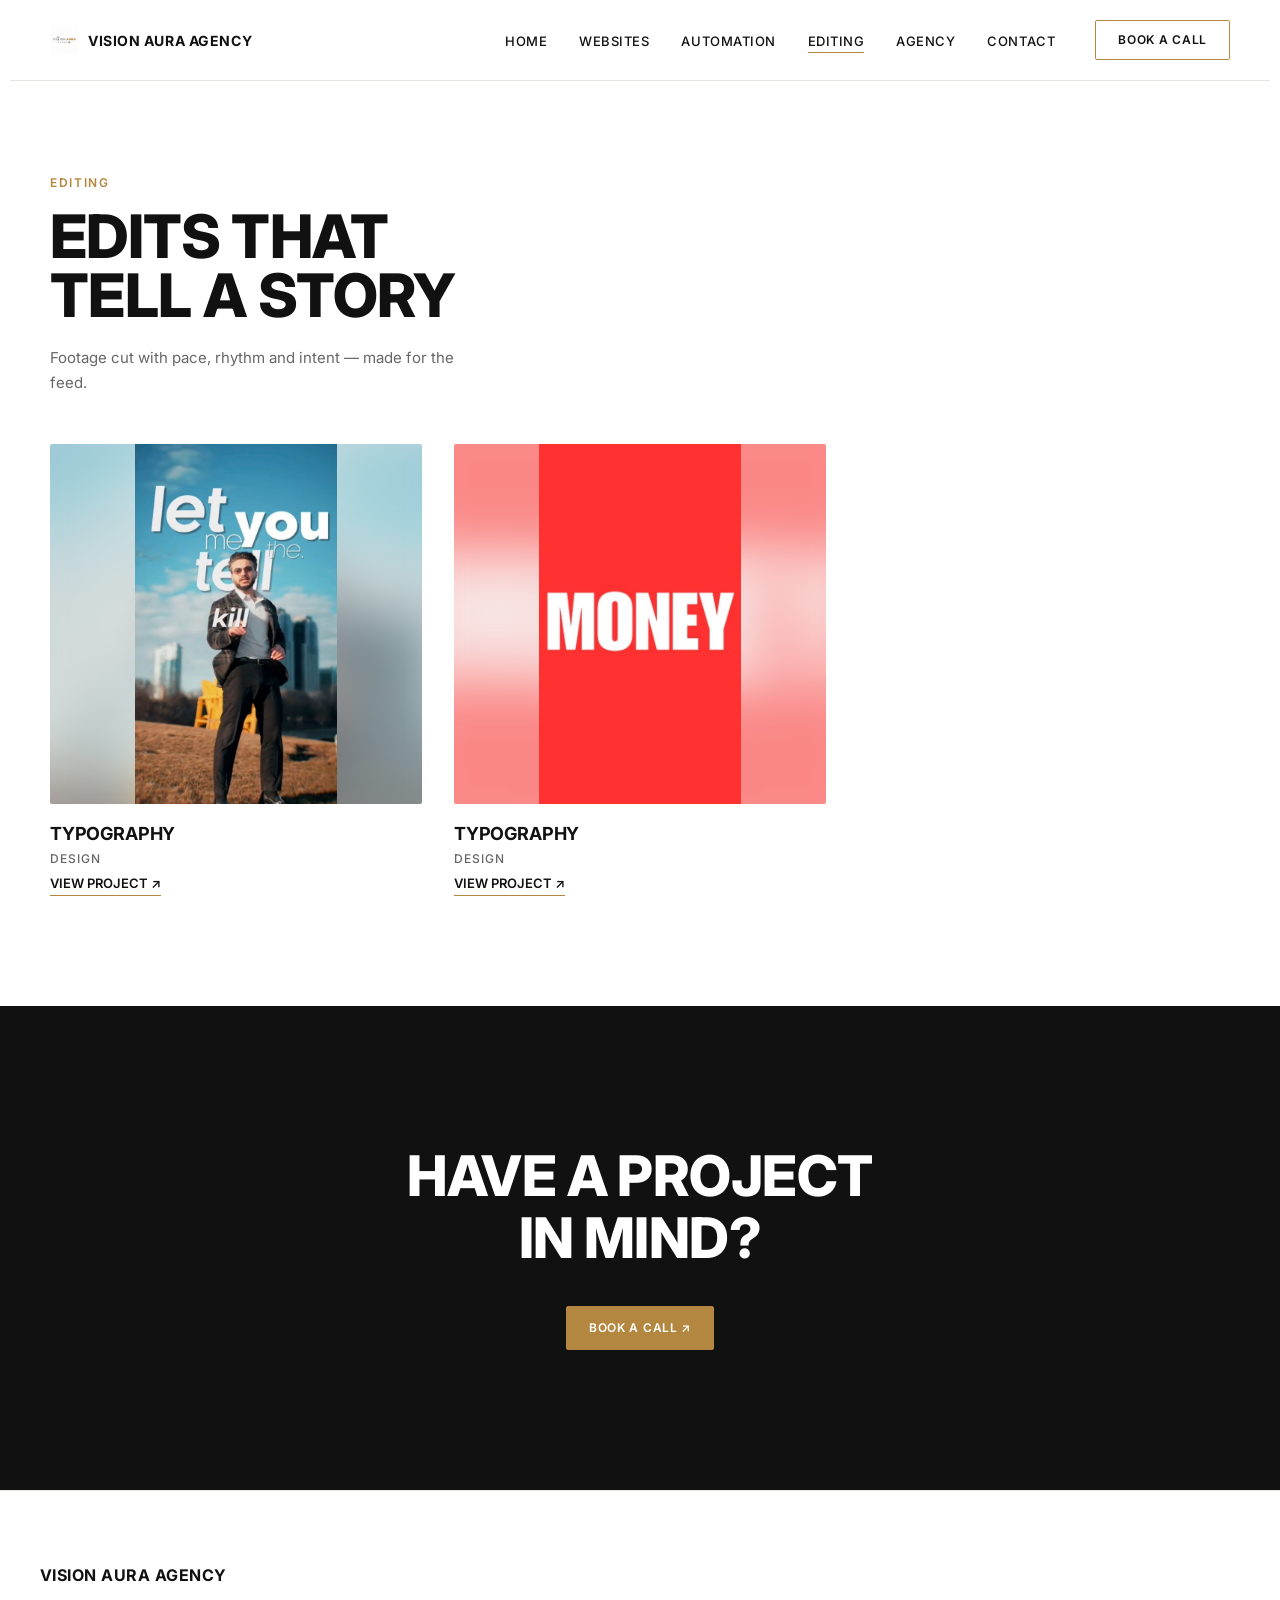
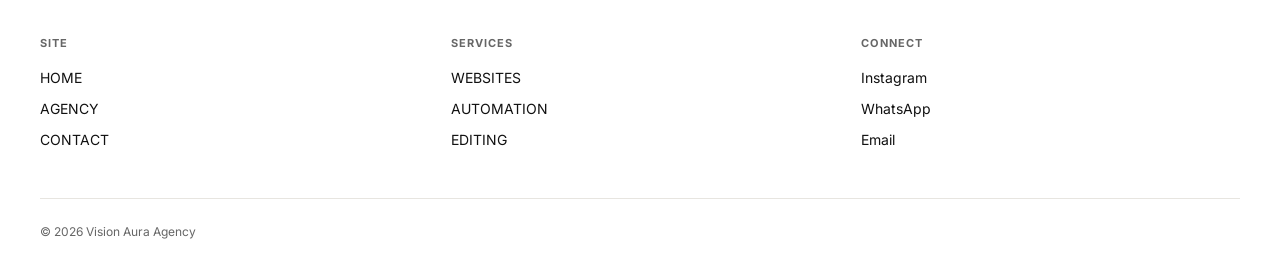
<file: editing.html>
<!DOCTYPE html>
<html lang="en">
<head>
  <meta charset="UTF-8">
  <meta name="viewport" content="width=device-width, initial-scale=1.0">
  <title>Editing — Vision Aura Agency</title>
  <link rel="stylesheet" href="style.css">
</head>
<body>

  <!-- ===================== LOADING SCREEN ===================== -->
  <div id="loader" class="loader" role="status" aria-live="polite">
    <div class="loader-mark">
      <svg class="loader-ring" viewBox="0 0 120 120" aria-hidden="true">
        <circle class="loader-ring-track" cx="60" cy="60" r="54"></circle>
        <circle class="loader-ring-progress" id="loader-ring-progress" cx="60" cy="60" r="54"></circle>
      </svg>
      <img src="assets/eagle/logo-mark.jpeg" alt="Vision Aura Studio" class="loader-logo">
    </div>
  </div>

  <!-- ===================== NAVBAR ===================== -->
  <header class="navbar">
    <div class="navbar-left">
      <a href="index.html" class="logo">
        <img src="assets/eagle/logo.jpeg" alt="Vision Aura Agency logo">
        <span class="logo-text">VISION AURA AGENCY </span>
      </a>
    </div>

    <nav class="navbar-right" aria-label="Main navigation">
      <ul class="nav-links" id="nav-links">
        <li><a href="index.html">HOME</a></li>
        <li><a href="websites.html">WEBSITES</a></li>
        <li><a href="automation.html">AUTOMATION</a></li>
        <li><a href="editing.html" class="is-current">EDITING</a></li>
        <li><a href="index.html#agency">AGENCY</a></li>
        <li><a href="index.html#footer-contact">CONTACT</a></li>
      </ul>

      <a href="#" id="nav-book-call" class="btn btn-primary">BOOK A CALL</a>

      <button class="nav-toggle" id="nav-toggle" type="button"
              aria-label="Open menu" aria-expanded="false" aria-controls="nav-links">
        <span class="nav-toggle-bar"></span>
        <span class="nav-toggle-bar"></span>
        <span class="nav-toggle-bar"></span>
      </button>
    </nav>
  </header>

  <main>

    <!-- ===================== WORK PAGE HEADER ===================== -->
    <section class="work-page-header">
      <span class="label">EDITING</span>
      <h1 class="work-page-title">EDITS THAT<br>TELL A STORY</h1>
      <p class="work-page-intro">Footage cut with pace, rhythm and intent — made for the feed.</p>
    </section>

    <!-- ===================== PROJECTS ===================== -->
    <section class="work-page-projects">
      <div class="work-group-grid">

        <article class="project-card" data-category="editing">
          <div class="project-image">
            <img src="assets/projects/TYPOGRAPHY.jpg" alt="Typography design" onerror="this.style.display='none'">
          </div>
          <div class="project-info">
            <h3 class="project-title">TYPOGRAPHY</h3>
            <p class="project-type">DESIGN</p>
            <a href="https://www.instagram.com/reel/DWEgk3bDsLH/?utm_source=ig_web_copy_link&stkn=NTc4MTIwNjQ2YQ==" class="project-link" target="_blank" rel="noopener noreferrer">VIEW PROJECT ↗</a>
          </div>
        </article>

        <article class="project-card" data-category="editing">
          <div class="project-image">
            <img src="assets/projects/yes_shubhgupta.jpg" alt="Typography design" onerror="this.style.display='none'">
          </div>
          <div class="project-info">
            <h3 class="project-title">TYPOGRAPHY</h3>
            <p class="project-type">DESIGN</p>
            <a href="https://www.instagram.com/reel/Dc7k2f4BcBD/?utm_source=ig_web_copy_link&stkn=NTc4MTIwNjQ2YQ==" class="project-link" target="_blank" rel="noopener noreferrer">VIEW PROJECT ↗</a>
          </div>
        </article>

      </div>
    </section>

    <!-- ===================== FINAL CTA ===================== -->
    <section class="final-cta" id="final-cta">
      <h2>HAVE A PROJECT<br>IN MIND?</h2>
      <a href="#" id="final-cta-book-call" class="btn btn-primary">BOOK A CALL ↗</a>
    </section>

  </main>

  <!-- ===================== FOOTER ===================== -->
  <footer class="footer" id="footer-contact">
    <div class="footer-brand">
      <span class="footer-logo">VISION AURA AGENCY </span>
    </div>

    <div class="footer-columns">
      <div class="footer-column">
        <h4>SITE</h4>
        <ul>
          <li><a href="index.html">HOME</a></li>
          <li><a href="index.html#agency">AGENCY  </a></li>
          <li><a href="#footer-contact">CONTACT</a></li>
        </ul>
      </div>

      <div class="footer-column">
        <h4>SERVICES</h4>
        <ul>
          <li><a href="websites.html">WEBSITES</a></li>
          <li><a href="automation.html">AUTOMATION</a></li>
          <li><a href="editing.html">EDITING</a></li>
        </ul>
      </div>

      <div class="footer-column">
        <h4>CONNECT</h4>
        <ul>
          <li><a href="https://www.instagram.com/visionaura_agency?utm_source=ig_web_button_share_sheet&stkn=ZDNlZDc0MzIxNw==" id="footer-instagram">Instagram</a></li>
          <li><a href="https://wa.me/9136245197" id="footer-whatsapp">WhatsApp</a></li>
          <li><a href="mailto:visionauraagency.in@gmail.com" id="footer-email">Email</a></li>
        </ul>
      </div>
    </div>

    <div class="footer-bottom">
      <p>&copy; 2026 Vision Aura Agency </p>
    </div>
  </footer>

  <script src="script.js" defer></script>
</body>
</html>
</file>
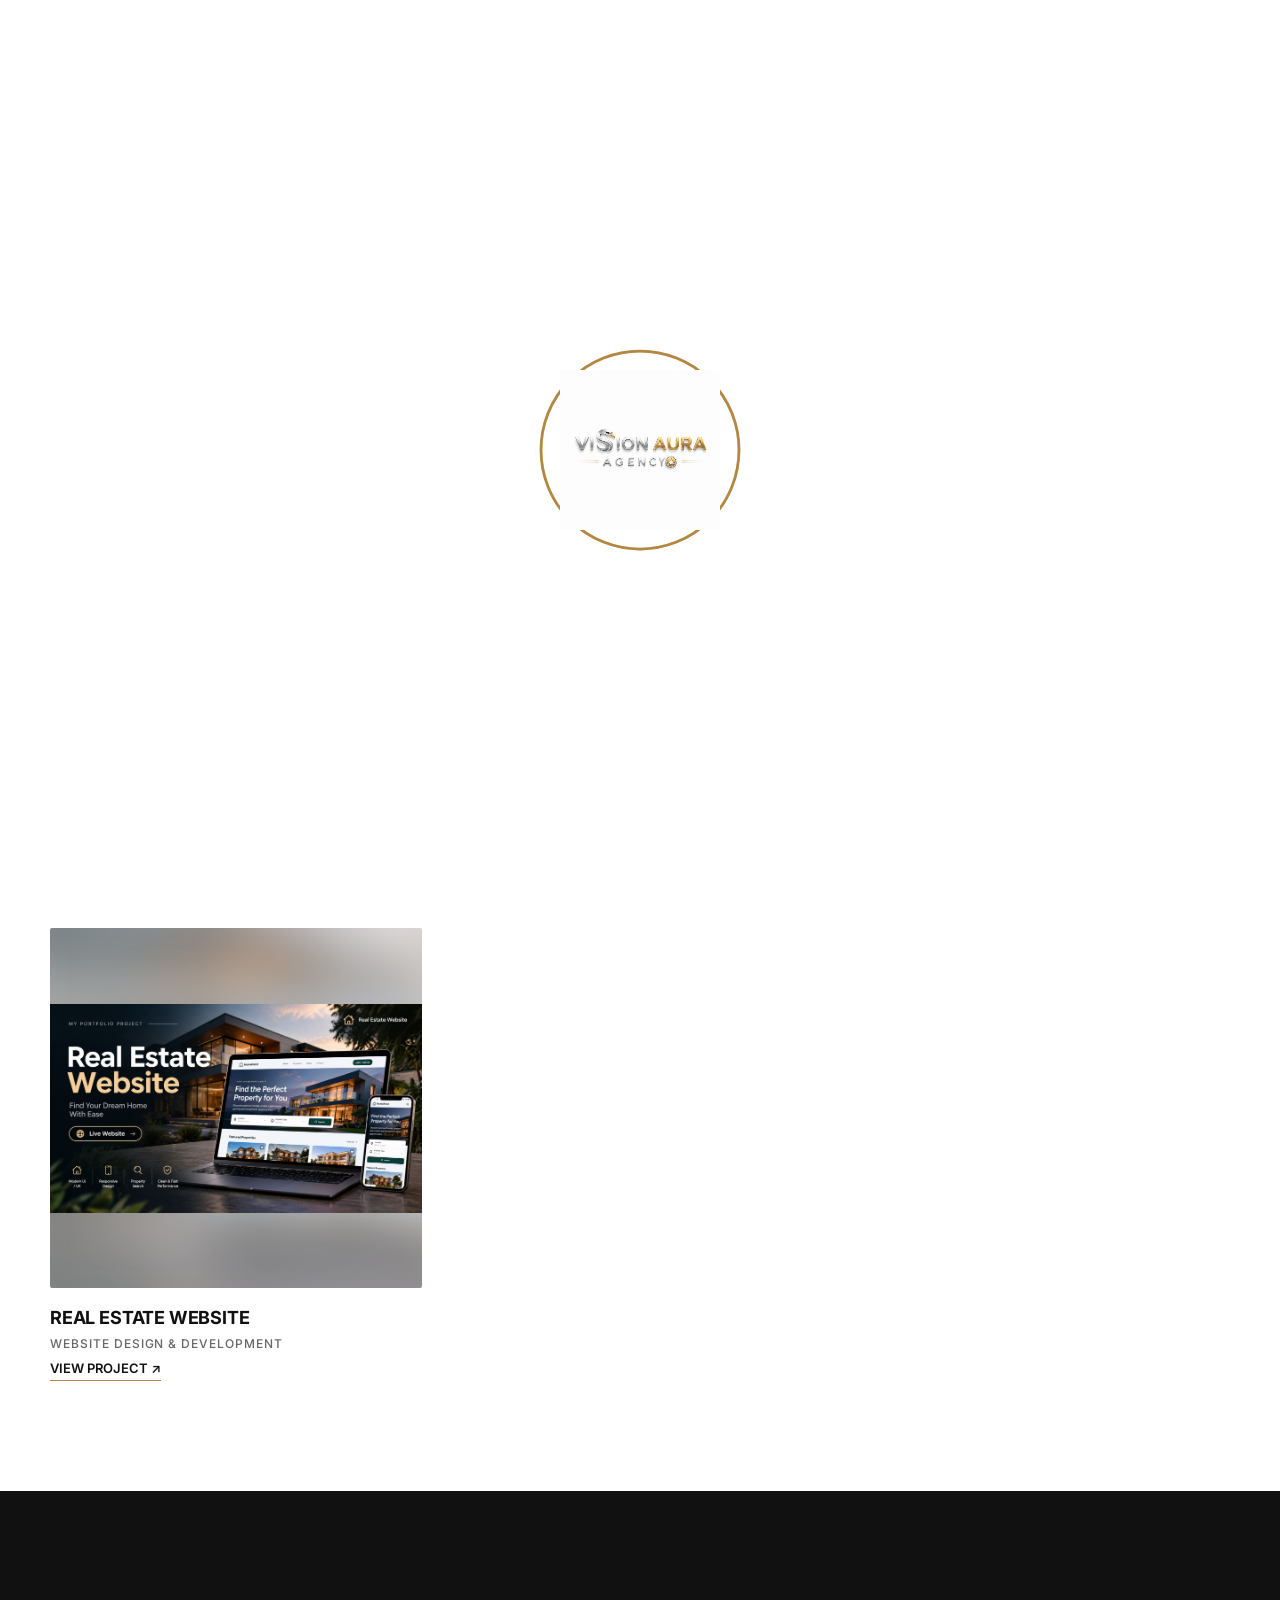
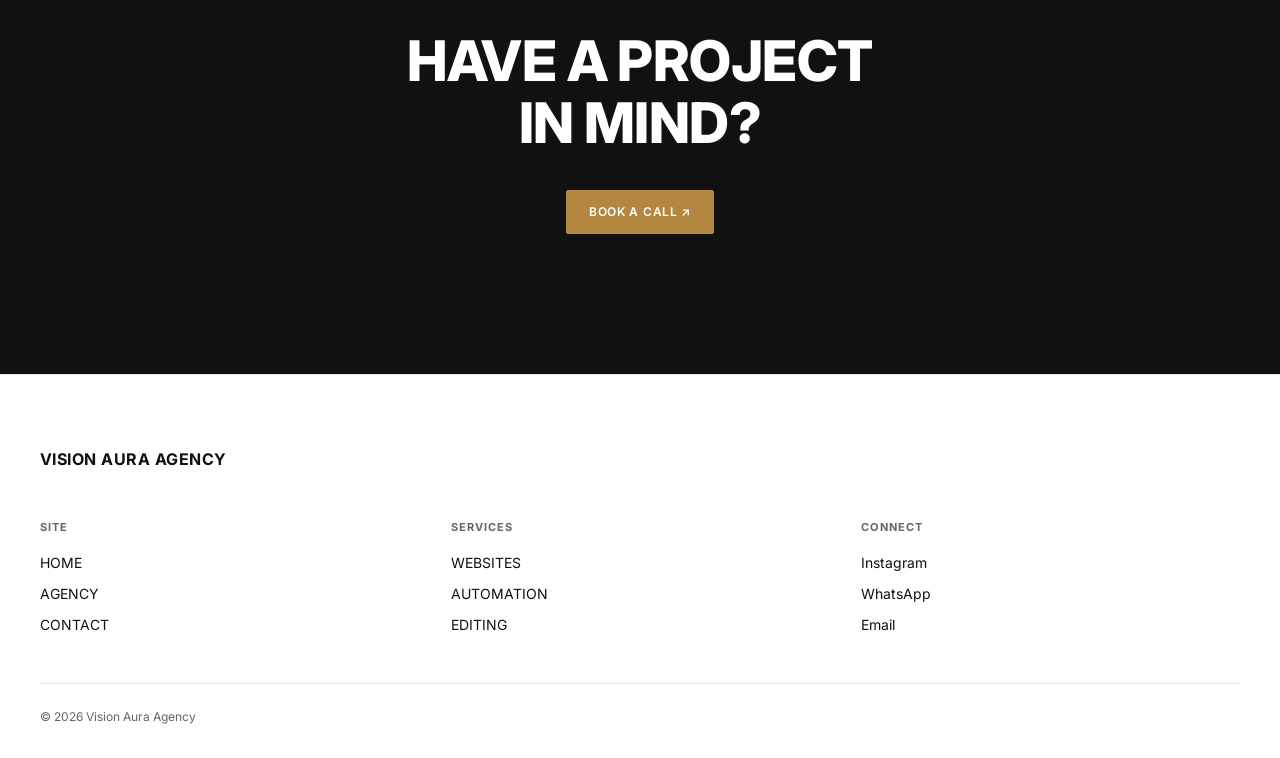
<file: websites.html>
<!DOCTYPE html>
<html lang="en">
<head>
  <meta charset="UTF-8">
  <meta name="viewport" content="width=device-width, initial-scale=1.0">
  <title>Websites — Vision Aura Studio</title>
  <link rel="stylesheet" href="style.css">
</head>
<body>

  <!-- ===================== LOADING SCREEN ===================== -->
  <div id="loader" class="loader" role="status" aria-live="polite">
    <div class="loader-mark">
      <svg class="loader-ring" viewBox="0 0 120 120" aria-hidden="true">
        <circle class="loader-ring-track" cx="60" cy="60" r="54"></circle>
        <circle class="loader-ring-progress" id="loader-ring-progress" cx="60" cy="60" r="54"></circle>
      </svg>
      <img src="assets/eagle/logo-mark.jpeg" alt="Vision Aura Studio" class="loader-logo">
    </div>
  </div>

  <!-- ===================== NAVBAR ===================== -->
  <header class="navbar">
    <div class="navbar-left">
      <a href="index.html" class="logo">
        <img src="assets/eagle/logo.jpeg" alt="Vision Aura Agency logo">
        <span class="logo-text">VISION AURA AGENCY </span>
      </a>
    </div>

    <nav class="navbar-right" aria-label="Main navigation">
      <ul class="nav-links" id="nav-links">
        <li><a href="index.html">HOME</a></li>
        <li><a href="websites.html" class="is-current">WEBSITES</a></li>
        <li><a href="automation.html">AUTOMATION</a></li>
        <li><a href="editing.html">EDITING</a></li>
        <li><a href="index.html#agency">AGENCY</a></li>
        <li><a href="index.html#footer-contact">CONTACT</a></li>
      </ul>

      <a href="#" id="nav-book-call" class="btn btn-primary">BOOK A CALL</a>

      <button class="nav-toggle" id="nav-toggle" type="button"
              aria-label="Open menu" aria-expanded="false" aria-controls="nav-links">
        <span class="nav-toggle-bar"></span>
        <span class="nav-toggle-bar"></span>
        <span class="nav-toggle-bar"></span>
      </button>
    </nav>
  </header>

  <main>

    <!-- ===================== WORK PAGE HEADER ===================== -->
    <section class="work-page-header">
      <span class="label">WEBSITES</span>
      <h1 class="work-page-title">WEBSITES<br>WE’VE BUILT</h1>
      <p class="work-page-intro">Sites designed to convert — built clean, fast and made to last.</p>
    </section>

    <!-- ===================== PROJECTS ===================== -->
    <section class="work-page-projects">
      <div class="work-group-grid">

        <article class="project-card" data-category="website">
          <div class="project-image">
            <img src="assets/projects/genz-vastra.png" alt="The Gen'Z Vastra e-commerce website" onerror="this.style.display='none'">
          </div>
          <div class="project-info">
            <h3 class="project-title">THE GEN'Z VASTRA</h3>
            <p class="project-type">E-COMMERCE WEBSITE</p>
            <a href="https://genz-vastra.onrender.com/" class="project-link" target="_blank" rel="noopener noreferrer">VIEW PROJECT ↗</a>
          </div>
        </article>

        <article class="project-card" data-category="website">
          <div class="project-image">
            <img src="assets/projects/Y2k-accesories.png" alt="Y2K Accessories e-commerce website" onerror="this.style.display='none'">
          </div>
          <div class="project-info">
            <h3 class="project-title">Y2K ACCESSORIES</h3>
            <p class="project-type">E-COMMERCE WEBSITE</p>
            <a href="https://visionaurastudio.github.io/y2k-Accesories/" class="project-link" target="_blank" rel="noopener noreferrer">VIEW PROJECT ↗</a>
          </div>
        </article>

        <article class="project-card" data-category="website">
          <div class="project-image">
            <img src="assets/projects/cafe.png" alt="Cafe website" onerror="this.style.display='none'">
          </div>
          <div class="project-info">
            <h3 class="project-title">CAFE WEBSITE</h3>
            <p class="project-type">WEBSITE DESIGN &amp; DEVELOPMENT</p>
            <a href="https://visionaurastudio.github.io/cafe-website-/" class="project-link" target="_blank" rel="noopener noreferrer">VIEW PROJECT ↗</a>
          </div>
        </article>

        <article class="project-card" data-category="website">
          <div class="project-image">
            <img src="assets/projects/real-estate.png" alt="Real estate website" onerror="this.style.display='none'">
          </div>
          <div class="project-info">
            <h3 class="project-title">REAL ESTATE WEBSITE</h3>
            <p class="project-type">WEBSITE DESIGN &amp; DEVELOPMENT</p>
            <a href="https://visionaurastudio.github.io/Real-estate/" class="project-link" target="_blank" rel="noopener noreferrer">VIEW PROJECT ↗</a>
          </div>
        </article>

      </div>
    </section>

    <!-- ===================== FINAL CTA ===================== -->
    <section class="final-cta" id="final-cta">
      <h2>HAVE A PROJECT<br>IN MIND?</h2>
      <a href="#" id="final-cta-book-call" class="btn btn-primary">BOOK A CALL ↗</a>
    </section>

  </main>

  <!-- ===================== FOOTER ===================== -->
  <footer class="footer" id="footer-contact">
    <div class="footer-brand">
      <span class="footer-logo">VISION AURA AGENCY </span>
    </div>

    <div class="footer-columns">
      <div class="footer-column">
        <h4>SITE</h4>
        <ul>
          <li><a href="index.html">HOME</a></li>
          <li><a href="index.html#agency">AGENCY  </a></li>
          <li><a href="#footer-contact">CONTACT</a></li>
        </ul>
      </div>

      <div class="footer-column">
        <h4>SERVICES</h4>
        <ul>
          <li><a href="websites.html">WEBSITES</a></li>
          <li><a href="automation.html">AUTOMATION</a></li>
          <li><a href="editing.html">EDITING</a></li>
        </ul>
      </div>

      <div class="footer-column">
        <h4>CONNECT</h4>
        <ul>
          <li><a href="https://www.instagram.com/visionaura_agency?utm_source=ig_web_button_share_sheet&stkn=ZDNlZDc0MzIxNw==" id="footer-instagram">Instagram</a></li>
          <li><a href="https://wa.me/9136245197" id="footer-whatsapp">WhatsApp</a></li>
          <li><a href="mailto:visionauraagency.in@gmail.com" id="footer-email">Email</a></li>
        </ul>
      </div>
    </div>

    <div class="footer-bottom">
      <p>&copy; 2026 Vision Aura Agency </p>
    </div>
  </footer>

  <script src="script.js" defer></script>
</body>
</html>
</file>
<file: style.css>
/* =============================================================
   VISION AURA STUDIO — style.css
   White / editorial / premium. Gold used sparingly as accent.
   ============================================================= */

@import url('https://fonts.googleapis.com/css2?family=Inter:wght@400;500;600;700;800&display=swap');

:root {
  --white: #ffffff;
  --ink: #111111;
  --muted: #666666;
  --hairline: #e7e5e0;
  --gold: #b3873f;
  --gold-soft: #d8b688;
  --silver: #c9c9c9;
  --font: 'Inter', -apple-system, BlinkMacSystemFont, 'Segoe UI', Helvetica, Arial, sans-serif;
  --max-width: 1260px;
  --gutter: 40px;
  --ease: cubic-bezier(0.4, 0, 0.2, 1);
}

@media (prefers-reduced-motion: reduce) {
  *,
  *::before,
  *::after {
    animation-duration: 0.001ms !important;
    animation-iteration-count: 1 !important;
    transition-duration: 0.001ms !important;
    scroll-behavior: auto !important;
  }
}

/* =============================================================
   RESET
   ============================================================= */

*,
*::before,
*::after {
  box-sizing: border-box;
}

html {
  scroll-behavior: smooth;
  overflow-x: hidden;
}

body {
  margin: 0;
  overflow-x: hidden;
  background: var(--white);
  color: var(--ink);
  font-family: var(--font);
  font-size: 16px;
  line-height: 1.5;
  -webkit-font-smoothing: antialiased;
}

img {
  display: block;
  max-width: 100%;
  height: auto;
}

ul {
  list-style: none;
  margin: 0;
  padding: 0;
}

a {
  color: inherit;
  text-decoration: none;
}

button {
  font-family: inherit;
  cursor: pointer;
  background: none;
  border: none;
}

h1,
h2,
h3,
h4,
p {
  margin: 0;
}

input,
textarea,
button {
  font-family: inherit;
  font-size: 15px;
}

/* Focus visibility */

a:focus-visible,
button:focus-visible,
input:focus-visible,
textarea:focus-visible {
  outline: 2px solid var(--gold);
  outline-offset: 3px;
}

/* =============================================================
   SHARED UTILITIES
   ============================================================= */

.label {
  display: inline-block;
  font-size: 12px;
  font-weight: 600;
  letter-spacing: 0.14em;
  text-transform: uppercase;
  color: var(--gold);
}

.btn {
  display: inline-flex;
  align-items: center;
  justify-content: center;
  gap: 8px;
  padding: 12px 22px;
  font-size: 12px;
  font-weight: 600;
  letter-spacing: 0.06em;
  text-transform: uppercase;
  border-radius: 2px;
  border: 1px solid transparent;
  transition:
    transform 0.25s var(--ease),
    background 0.25s var(--ease),
    border-color 0.25s var(--ease),
    color 0.25s var(--ease);
  white-space: nowrap;
}

.btn-primary {
  background: var(--ink);
  color: var(--white);
  border-color: var(--ink);
}

.btn-primary:hover {
  transform: translateY(-2px);
}

.btn-secondary {
  background: var(--white);
  color: var(--ink);
  border: 1px solid var(--gold);
}

.btn-secondary:hover {
  transform: translateY(-2px);
  background: var(--gold);
  color: var(--white);
}

.btn-full {
  width: 100%;
}

section {
  padding: 120px var(--gutter);
}

.section-heading {
  max-width: var(--max-width);
  margin: 0 auto 64px;
}

.section-heading h2 {
  font-size: clamp(32px, 4vw, 48px);
  font-weight: 700;
  line-height: 1.15;
  letter-spacing: -0.01em;
  margin-top: 14px;
}

/* Animation-ready states */

.is-hidden {
  opacity: 0;
}

.is-visible {
  opacity: 1;
  transition:
    opacity 0.6s var(--ease),
    transform 0.6s var(--ease);
}

.is-active {
  color: var(--ink);
}

.is-loaded {
  overflow: visible;
}

/* =============================================================
   LOADING SCREEN
   ============================================================= */

.loader {
  position: fixed;
  inset: 0;
  z-index: 999;
  background: var(--white);
  display: flex;
  align-items: center;
  justify-content: center;
  transition: opacity 0.4s ease;
}

.loader.is-hiding {
  opacity: 0;
  pointer-events: none;
}

.loader-mark {
  position: relative;
  width: 220px;
  height: 220px;
  display: flex;
  align-items: center;
  justify-content: center;
}

.loader-ring {
  position: absolute;
  inset: 0;
  width: 100%;
  height: 100%;
  transform: rotate(-90deg);
}

.loader-ring-track {
  fill: none;
  stroke: var(--hairline);
  stroke-width: 1.5;
}

.loader-ring-progress {
  fill: none;
  stroke: var(--gold);
  stroke-width: 1.5;
  stroke-linecap: round;
  stroke-dasharray: 339.292;
  stroke-dashoffset: 339.292;
  transition: stroke-dashoffset 0.45s ease;
}

.loader-logo {
  position: relative;
  width: 160px;
  height: auto;
  z-index: 1;
}

@media (prefers-reduced-motion: reduce) {
  .loader-ring-progress {
    transition: none;
  }
}

@media (max-width: 680px) {
  .loader-mark {
    width: 170px;
    height: 170px;
  }

  .loader-logo {
    width: 130px;
  }
}

/* =============================================================
   NAVBAR
   ============================================================= */

.navbar {
  position: sticky;
  top: 0;
  z-index: 100;
  background: rgba(255, 255, 255, 0.92);
  backdrop-filter: saturate(180%) blur(6px);
  border-bottom: 1px solid var(--hairline);
  display: flex;
  align-items: center;
  justify-content: space-between;
  max-width: var(--max-width);
  margin: 0 auto;
  padding: 20px var(--gutter);
}

.navbar-left .logo {
  display: flex;
  align-items: center;
  gap: 10px;
}

.navbar-left .logo img {
  width: 28px;
  height: 28px;
}

.logo-text {
  font-size: 14px;
  font-weight: 700;
  letter-spacing: 0.04em;
}

.navbar-right {
  display: flex;
  align-items: center;
  gap: 40px;
}

.nav-links {
  display: flex;
  gap: 32px;
}

.nav-links a {
  font-size: 13px;
  font-weight: 500;
  letter-spacing: 0.04em;
  color: var(--ink);
  position: relative;
}

.nav-links a::after {
  content: '';
  position: absolute;
  left: 0;
  bottom: -4px;
  width: 0;
  height: 1px;
  background: var(--gold);
  transition: width 0.25s var(--ease);
}

.nav-links a:hover::after {
  width: 100%;
}

#nav-book-call {
  padding: 10px 22px;
  background: var(--white);
  color: var(--ink);
  border: 1px solid var(--gold);
}

#nav-book-call:hover {
  background: var(--gold);
  color: var(--white);
}

/* Current-page indicator in the navbar */
.nav-links a.is-current {
  color: var(--ink);
}

.nav-links a.is-current::after {
  width: 100%;
}

/* Hamburger — hidden on desktop, shown at the mobile breakpoint */
.nav-toggle {
  display: none;
  flex-direction: column;
  justify-content: center;
  gap: 4px;
  width: 36px;
  height: 36px;
  padding: 0;
  background: none;
  border: none;
  cursor: pointer;
}

.nav-toggle-bar {
  display: block;
  width: 20px;
  height: 1.5px;
  margin: 0 auto;
  background: var(--ink);
  transition: transform 0.25s var(--ease), opacity 0.25s var(--ease);
}

.nav-toggle.is-open .nav-toggle-bar:nth-child(1) {
  transform: translateY(5.5px) rotate(45deg);
}

.nav-toggle.is-open .nav-toggle-bar:nth-child(2) {
  opacity: 0;
}

.nav-toggle.is-open .nav-toggle-bar:nth-child(3) {
  transform: translateY(-5.5px) rotate(-45deg);
}

/* =============================================================
   HERO
   ============================================================= */

.hero {
  padding-top: 28px;
  padding-bottom: 28px;
  display: grid;
  grid-template-columns: 42% 58%;
  align-items: center;
  gap: 24px;
  max-width: var(--max-width);
  margin: 0 auto;
  overflow: visible;
}

.hero-left {
  display: flex;
  flex-direction: column;
  align-items: flex-start;
  gap: 14px;
}

.hero-headline {
  font-size: clamp(32px, 3.6vw, 54px);
  font-weight: 800;
  line-height: 0.95;
  letter-spacing: -0.01em;
}

.hero-headline-accent {
  color: var(--gold);
}

.hero-headline-dot {
  display: inline-block;
  width: 10px;
  height: 10px;
  margin-left: 10px;
  border-radius: 50%;
  background: #d8d6d1;
  vertical-align: middle;
}

.hero-subtext {
  font-size: 14px;
  line-height: 1.6;
  color: var(--muted);
  max-width: 34ch;
}

.hero-buttons {
  display: flex;
  gap: 12px;
  margin-top: 4px;
}

.hero-right {
  position: relative;
  display: flex;
  align-items: center;
  justify-content: flex-end;
  min-height: 480px;
  overflow: visible;
}

.hero-eagle-visual {
  position: relative;
  width: 118%;
  height: 100%;
  display: flex;
  align-items: center;
  justify-content: center;
  overflow: visible;
}

.hero-eagle-img {
  width: 100%;
  max-width: 720px;
  height: auto;
  object-fit: contain;

  -webkit-mask-image: radial-gradient(
    ellipse 62% 60% at 46% 44%,
    #000 58%,
    rgba(0, 0, 0, 0.85) 72%,
    rgba(0, 0, 0, 0.35) 88%,
    transparent 100%
  );

  mask-image: radial-gradient(
    ellipse 62% 60% at 46% 44%,
    #000 58%,
    rgba(0, 0, 0, 0.85) 72%,
    rgba(0, 0, 0, 0.35) 88%,
    transparent 100%
  );
}

.booking-card {
  position: absolute;
  right: 0;
  bottom: 8%;
  width: 300px;
  background: var(--white);
  border: 1px solid var(--hairline);
  border-radius: 6px;
  box-shadow: 0 16px 32px rgba(17, 17, 17, 0.07);
  padding: 20px;
  z-index: 2;
}

.booking-card-title {
  font-size: 13px;
  font-weight: 700;
  letter-spacing: 0.06em;
  position: relative;
  padding-left: 12px;
}

.booking-card-title::before {
  content: '';
  position: absolute;
  left: 0;
  top: 2px;
  width: 3px;
  height: 12px;
  background: var(--gold);
  border-radius: 1px;
}

.booking-card-subtitle {
  font-size: 12px;
  color: var(--muted);
  margin-top: 4px;
  margin-bottom: 14px;
}

.booking-form {
  display: flex;
  flex-direction: column;
  gap: 10px;
}

.form-group {
  display: flex;
  flex-direction: column;
  gap: 4px;
}

.form-group label {
  font-size: 10px;
  font-weight: 600;
  letter-spacing: 0.06em;
  text-transform: uppercase;
  color: var(--muted);
}

.form-group input,
.form-group textarea {
  border: 1px solid var(--hairline);
  border-radius: 2px;
  padding: 8px 10px;
  font-size: 13px;
  color: var(--ink);
  background: var(--white);
}

.form-group textarea {
  resize: vertical;
  min-height: 44px;
}

.booking-form-error {
  margin: 0;
  font-size: 12px;
  line-height: 1.5;
  color: #b3873f;
}

button[type='submit']:disabled {
  opacity: 0.6;
  cursor: not-allowed;
}

.form-row {
  display: grid;
  grid-template-columns: 1fr 1fr;
  gap: 10px;
}

#booking-confirm {
  margin-top: 2px;
  padding: 12px 20px;
  font-size: 12px;
  background: var(--gold);
  border-color: var(--gold);
  color: var(--ink);
}

#booking-confirm:hover {
  background: var(--ink);
  border-color: var(--ink);
  color: var(--white);
}

/* =============================================================
   SELECTED WORK
   ============================================================= */

.selected-work {
  border-top: 1px solid var(--hairline);
}

.work-categories {
  max-width: var(--max-width);
  margin: -32px auto 56px;
  display: flex;
  gap: 28px;
}

.category-btn {
  font-size: 13px;
  font-weight: 600;
  letter-spacing: 0.05em;
  text-transform: uppercase;
  color: var(--muted);
  padding-bottom: 6px;
  border-bottom: 2px solid transparent;
  transition:
    color 0.25s var(--ease),
    border-color 0.25s var(--ease);
}

.category-btn:hover {
  color: var(--ink);
}

.category-btn.active {
  color: var(--ink);
  border-bottom-color: var(--gold);
}

.best-work-grid {
  max-width: var(--max-width);
  margin: 0 auto;
  display: grid;
  grid-template-columns: repeat(3, 1fr);
  gap: 32px;
}

.project-grid {
  max-width: var(--max-width);
  margin: 0 auto;
}

.work-group {
  transition:
    opacity 0.35s var(--ease),
    transform 0.35s var(--ease);
}

.work-group + .work-group {
  margin-top: 56px;
}

.work-group-title {
  font-size: 13px;
  font-weight: 700;
  letter-spacing: 0.1em;
  text-transform: uppercase;
  color: var(--ink);
  margin-bottom: 24px;
  padding-bottom: 8px;
  border-bottom: 1px solid var(--hairline);
}

.work-group-grid {
  display: grid;
  grid-template-columns: repeat(3, 1fr);
  gap: 32px;
}

/* =============================================================
   WORK CATEGORY PAGES (websites / automation / editing)
   ============================================================= */

.work-page-header {
  max-width: var(--max-width);
  margin: 0 auto;
  padding: 88px var(--gutter) 48px;
}

.work-page-title {
  font-size: clamp(34px, 5vw, 60px);
  font-weight: 800;
  line-height: 0.98;
  letter-spacing: -0.01em;
  margin-top: 14px;
}

.work-page-intro {
  margin-top: 20px;
  max-width: 46ch;
  font-size: 15px;
  line-height: 1.7;
  color: var(--muted);
}

.work-page-projects {
  max-width: var(--max-width);
  margin: 0 auto;
  padding: 0 var(--gutter) 110px;
}

/* =============================================================
   PROJECT CARDS — FIXED IMAGE SYSTEM
   ============================================================= */

.project-card {
  display: flex;
  flex-direction: column;
  gap: 18px;
  min-width: 0;
}

/*
  Every project gets the exact same visual frame.

  The image itself uses contain so:
  - different image sizes are supported
  - images never stretch
  - images never get cropped
  - complete project screenshots remain visible
*/

.project-image {
  width: 100%;
  height: 360px;
  overflow: hidden;
  border-radius: 2px;
  background: #f4f3f0;
  display: flex;
  align-items: center;
  justify-content: center;
  position: relative;
}

/* Premium fallback for aspect ratios that don't fill the frame:
   a softly blurred duplicate of the same image fills the empty
   space behind it, rather than leaving flat, dead letterboxing.
   Driven by the --project-bg custom property (set once in JS from
   the card's own <img src>) — degrades gracefully to the plain
   background color above if that property isn't set. */
.project-image::before {
  content: '';
  position: absolute;
  inset: -20px;
  background-image: var(--project-bg, none);
  background-size: cover;
  background-position: center;
  filter: blur(24px) saturate(1.05);
  transform: scale(1.15);
  opacity: 0.55;
  z-index: 0;
}

.project-image img {
  position: relative;
  z-index: 1;
  width: 100%;
  height: 100%;
  max-width: none;
  max-height: none;
  object-fit: contain;
  object-position: center;
  display: block;
  transition: transform 0.6s var(--ease);
}

.project-card:hover .project-image img {
  transform: scale(1.03);
}

/* Project information stays independent for every card */

.project-card > div:not(.project-image) {
  min-width: 0;
}

.project-title {
  font-size: 18px;
  font-weight: 700;
  letter-spacing: -0.01em;
  line-height: 1.35;
}

.project-type {
  font-size: 12px;
  font-weight: 500;
  letter-spacing: 0.08em;
  text-transform: uppercase;
  color: var(--muted);
  margin-top: 4px;
}

.project-link {
  display: inline-block;
  margin-top: 6px;
  font-size: 13px;
  font-weight: 600;
  color: var(--ink);
  border-bottom: 1px solid var(--gold);
  padding-bottom: 2px;
  width: fit-content;
  transition: color 0.25s var(--ease);
}

.project-link:hover {
  color: var(--gold);
}

/* =============================================================
   PEOPLE BEHIND VISION AURA
   ============================================================= */

.people {
  background: #fafaf8;
  border-top: 1px solid var(--hairline);
  border-bottom: 1px solid var(--hairline);
}

.people .section-heading {
  text-align: left;
}

.people-grid {
  max-width: var(--max-width);
  margin: 0 auto;
  display: grid;
  grid-template-columns: repeat(4, 1fr);
}

.person-card {
  padding: 0 28px;
  border-left: 1px solid var(--hairline);
  display: flex;
  flex-direction: column;
  gap: 14px;
}

.person-card:first-child {
  border-left: none;
  padding-left: 0;
}

.person-image {
  aspect-ratio: 1 / 1;
  overflow: hidden;
  background: #eeece7;
  filter: grayscale(0.35);
  transition: filter 0.35s var(--ease);
}

.person-card:hover .person-image {
  filter: grayscale(0);
}

.person-image img {
  width: 100%;
  height: 100%;
  object-fit: cover;
  object-position: center top;
}

.person-name {
  font-size: 16px;
  font-weight: 700;
  letter-spacing: 0.02em;
  margin-top: 4px;
}

.person-role {
  font-size: 12px;
  font-weight: 500;
  letter-spacing: 0.06em;
  text-transform: uppercase;
  color: var(--muted);
}

.person-link {
  font-size: 12px;
  font-weight: 600;
  color: var(--ink);
  border-bottom: 1px solid var(--gold);
  padding-bottom: 2px;
  width: fit-content;
  transition: color 0.25s var(--ease);
}

.person-link:hover {
  color: var(--gold);
}

/* =============================================================
   CLIENT WORDS
   ============================================================= */

.client-words .section-heading {
  text-align: center;
}

.testimonial-grid {
  max-width: var(--max-width);
  margin: 0 auto;
  display: grid;
  grid-template-columns: repeat(3, 1fr);
  gap: 32px;
}

.testimonial-card {
  margin: 0;
  padding: 32px 28px;
  border: 1px solid var(--hairline);
  border-radius: 2px;
  background: var(--white);
  position: relative;
}

.testimonial-card::before {
  content: '\201C';
  display: block;
  font-size: 48px;
  line-height: 1;
  color: var(--gold);
  font-family: Georgia, serif;
  margin-bottom: 12px;
}

.testimonial-quote {
  font-size: 15px;
  line-height: 1.7;
  color: var(--ink);
}

.testimonial-client {
  display: block;
  margin-top: 18px;
  font-style: normal;
  font-size: 13px;
  font-weight: 600;
  letter-spacing: 0.04em;
  color: var(--muted);
}

/* =============================================================
   STUDIO / ABOUT
   ============================================================= */

.studio {
  text-align: center;
}

.studio-content {
  max-width: 640px;
  margin: 0 auto;
}

.studio-content h2 {
  font-size: clamp(32px, 4vw, 48px);
  font-weight: 700;
  letter-spacing: -0.01em;
}

.studio-content > p {
  margin-top: 24px;
  font-size: 16px;
  line-height: 1.7;
  color: var(--muted);
}

.studio-disciplines {
  margin-top: 28px;
  display: flex;
  justify-content: center;
  gap: 28px;
  flex-wrap: wrap;
}

.studio-disciplines li {
  font-size: 13px;
  font-weight: 600;
  letter-spacing: 0.08em;
  color: var(--ink);
  padding-bottom: 4px;
  border-bottom: 1px solid var(--gold);
}

.studio-tagline {
  margin-top: 40px;
  font-size: 20px;
  font-weight: 600;
  line-height: 1.4;
  color: var(--ink);
}

/* =============================================================
   FINAL CTA
   ============================================================= */

.final-cta {
  text-align: center;
  background: var(--ink);
  color: var(--white);
  padding: 140px var(--gutter);
}

.final-cta h2 {
  font-size: clamp(36px, 5vw, 56px);
  font-weight: 800;
  line-height: 1.1;
  letter-spacing: -0.01em;
}

.final-cta .btn {
  margin-top: 36px;
}

.final-cta #final-cta-book-call {
  background: var(--gold);
  border-color: var(--gold);
  color: var(--white);
}

.final-cta #final-cta-book-call:hover {
  background: var(--white);
  color: var(--ink);
  border-color: var(--white);
}

/* =============================================================
   FOOTER
   ============================================================= */

.footer {
  background: var(--white);
  padding: 72px var(--gutter) 32px;
  border-top: 1px solid var(--hairline);
}

.footer-brand {
  max-width: var(--max-width);
  margin: 0 auto 48px;
}

.footer-logo {
  font-size: 16px;
  font-weight: 700;
  letter-spacing: 0.03em;
}

.footer-columns {
  max-width: var(--max-width);
  margin: 0 auto;
  display: grid;
  grid-template-columns: repeat(3, 1fr);
  gap: 32px;
  padding-bottom: 48px;
  border-bottom: 1px solid var(--hairline);
}

.footer-column h4 {
  font-size: 11px;
  font-weight: 700;
  letter-spacing: 0.1em;
  color: var(--muted);
  margin-bottom: 16px;
}

.footer-column ul {
  display: flex;
  flex-direction: column;
  gap: 10px;
}

.footer-column li {
  font-size: 14px;
  color: var(--ink);
}

.footer-column a:hover {
  color: var(--gold);
}

.footer-bottom {
  max-width: var(--max-width);
  margin: 24px auto 0;
}

.footer-bottom p {
  font-size: 12px;
  color: var(--muted);
}

/* =============================================================
   RESPONSIVE — TABLET
   ============================================================= */

@media (max-width: 1024px) {
  section {
    padding: 90px var(--gutter);
  }

  .hero {
    grid-template-columns: 1fr;
    min-height: auto;
    padding-top: 48px;
    gap: 56px;
  }

  .hero-right {
    min-height: 420px;
    justify-content: center;
  }

  .hero-eagle-visual {
    width: 100%;
  }

  .hero-eagle-img {
    max-width: 480px;
  }

  .booking-card {
    position: static;
    width: 100%;
    margin-top: 24px;
  }

  .people-grid {
    grid-template-columns: repeat(2, 1fr);
    row-gap: 40px;
  }

  .person-card:nth-child(3) {
    border-left: none;
    padding-left: 0;
  }

  .best-work-grid {
    grid-template-columns: repeat(2, 1fr);
    row-gap: 40px;
  }

  .work-group-grid {
    grid-template-columns: repeat(2, 1fr);
    row-gap: 40px;
  }

  .testimonial-grid {
    grid-template-columns: 1fr;
  }

  /* Tablet project image */

  .project-image {
    height: 320px;
  }

  .work-page-header {
    padding: 64px var(--gutter) 40px;
  }

  .work-page-projects {
    padding-bottom: 88px;
  }
}

/* =============================================================
   RESPONSIVE — MOBILE
   ============================================================= */

@media (max-width: 680px) {
  :root {
    --gutter: 24px;
  }

  section {
    padding: 64px var(--gutter);
  }

  .navbar {
    padding: 16px var(--gutter);
  }

  /* Mobile navigation: the links collapse into a dropdown panel.
     BOOK A CALL deliberately stays OUTSIDE the panel so it is
     always visible in the bar on mobile. */
  .nav-links {
    display: none;
    position: absolute;
    top: 100%;
    left: 0;
    right: 0;
    flex-direction: column;
    gap: 0;
    background: var(--white);
    border-bottom: 1px solid var(--hairline);
    box-shadow: 0 12px 24px rgba(17, 17, 17, 0.06);
    padding: 8px var(--gutter) 16px;
  }

  .nav-links.is-open {
    display: flex;
  }

  .nav-links li {
    border-top: 1px solid var(--hairline);
  }

  .nav-links li:first-child {
    border-top: none;
  }

  .nav-links a {
    display: block;
    padding: 14px 0;
    font-size: 14px;
  }

  /* The sliding gold underline doesn't suit stacked rows */
  .nav-links a::after,
  .nav-links a.is-current::after {
    display: none;
  }

  .nav-links a.is-current {
    color: var(--gold);
  }

  .nav-toggle {
    display: flex;
  }

  .navbar-right {
    gap: 12px;
  }

  #nav-book-call {
    padding: 9px 14px;
    font-size: 11px;
  }

  /* Mobile only: the inline hero booking card is hidden to keep the
     hero clean. Booking on mobile goes through the navbar BOOK A
     CALL button, which opens the same modal and the same backend.
     The form markup stays in the DOM — nothing is removed. */
  .booking-card {
    display: none;
  }

  .hero-headline {
    font-size: clamp(36px, 11vw, 48px);
  }

  .hero-buttons {
    flex-direction: column;
    width: 100%;
  }

  .hero-buttons .btn {
    width: 100%;
  }

  .hero-eagle-img {
    max-width: 320px;
  }

  .best-work-grid {
    grid-template-columns: 1fr;
  }

  .work-group-grid {
    grid-template-columns: 1fr;
  }

  .work-group + .work-group {
    margin-top: 40px;
  }

  .work-categories {
    flex-wrap: wrap;
    gap: 20px;
    margin-top: -16px;
  }

  /* Mobile project image */

  .project-image {
    width: 100%;
    height: 280px;
  }

  .project-image img {
    object-fit: contain;
  }

  .people-grid {
    grid-template-columns: 1fr;
  }

  .person-card {
    border-left: none;
    padding-left: 0;
    border-top: 1px solid var(--hairline);
    padding-top: 24px;
  }

  .person-card:first-child {
    border-top: none;
    padding-top: 0;
  }

  .footer-columns {
    grid-template-columns: 1fr;
    gap: 32px;
  }

  .work-page-header {
    padding: 44px var(--gutter) 32px;
  }

  .work-page-projects {
    padding-bottom: 64px;
  }
}

/* =============================================================
   VERY SMALL MOBILE
   ============================================================= */

@media (max-width: 400px) {
  /* At 320–400px the wordmark + BOOK A CALL + hamburger no longer
     fit on one row. Drop the wordmark (the logo image still
     identifies the brand) so the bar never overflows. */
  .logo-text {
    display: none;
  }

  .project-image {
    height: 240px;
  }

  .project-title {
    font-size: 17px;
  }

  .project-type {
    font-size: 11px;
  }
}
</file>
